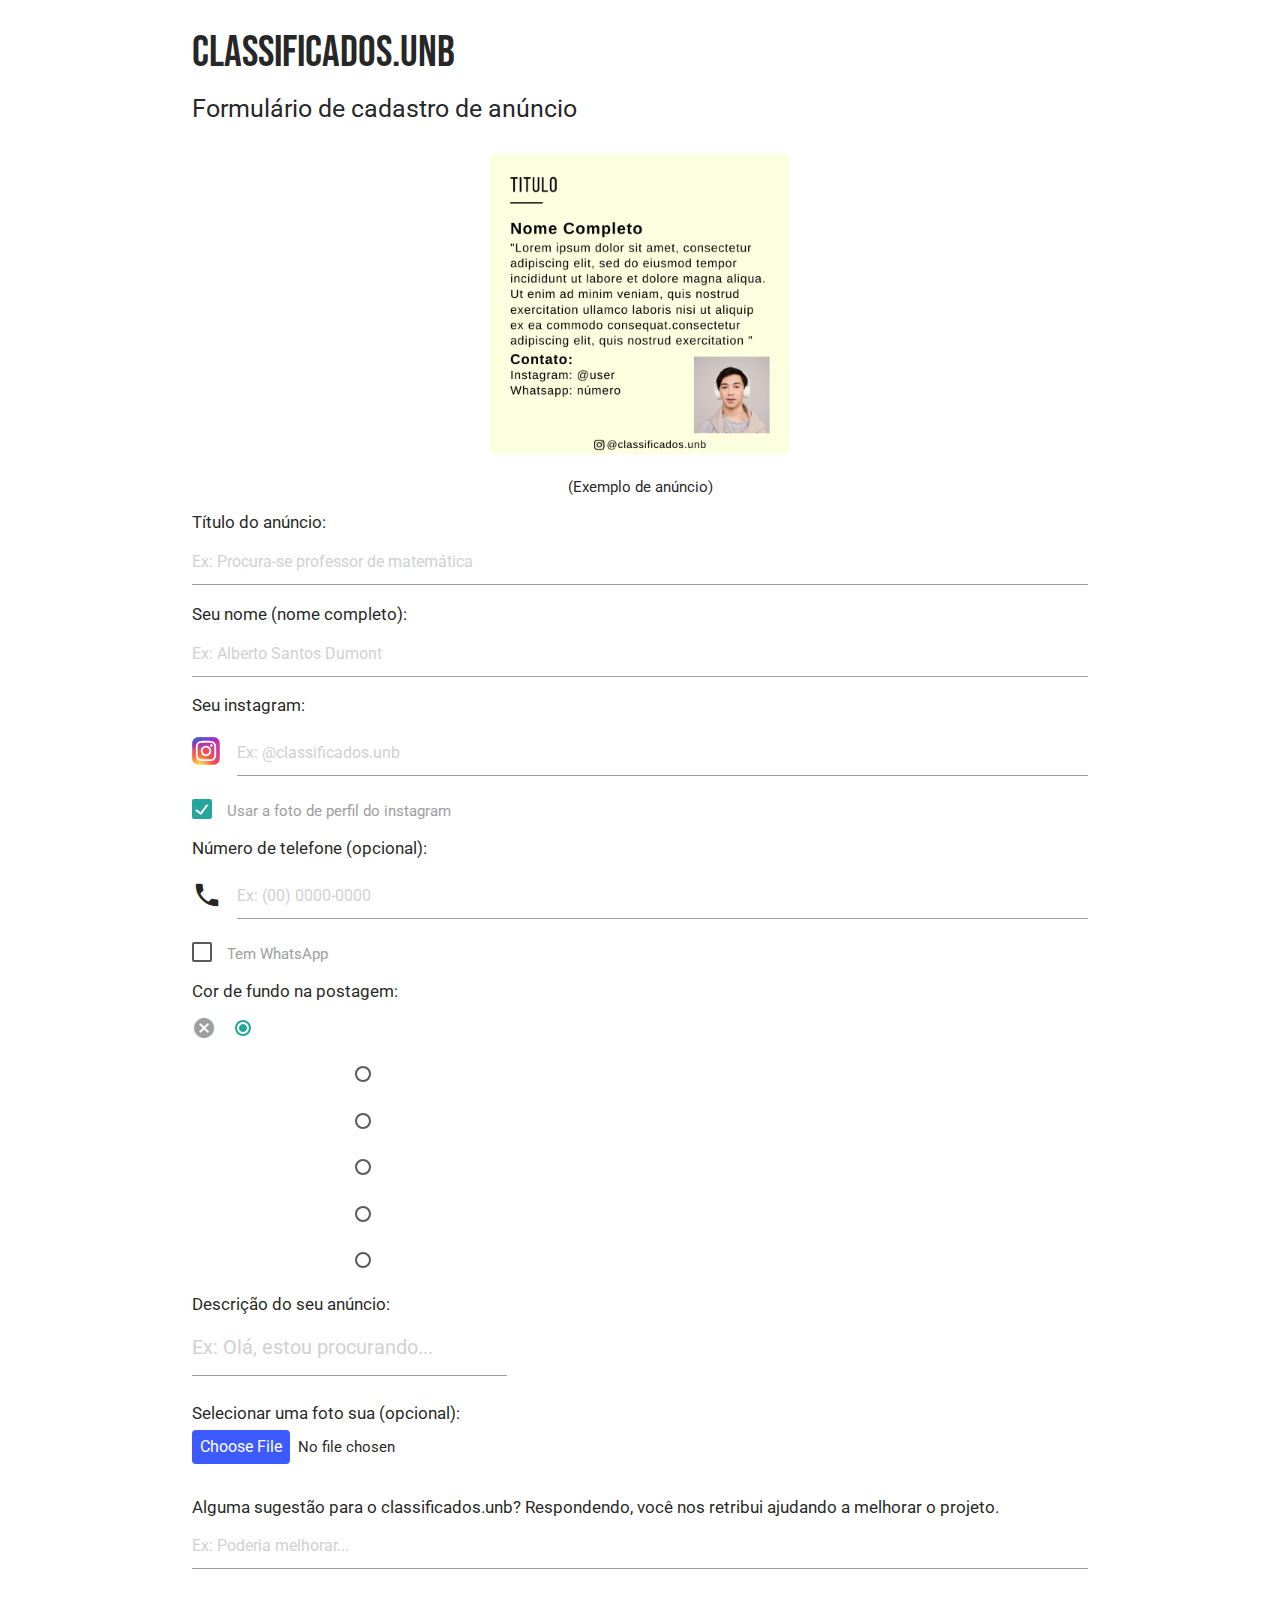
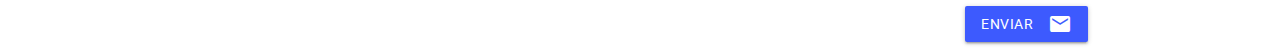
<file: cadastro/index.html>
<!DOCTYPE html> 
<html> 

  <head>
    <title>Cadastro de anúncio</title>

    <style>
      input[type=file]::file-selector-button {
        border: none;
        background-color: #3d5afe;
        color: white;
        border-radius: 4px;
        padding: 0.5em;
        margin-right: 0.5em;
        font-size: 16px;
        cursor: pointer;
      }
    </style>
  </head>
  
  <!-- Material Design -->
  <link rel="stylesheet" href="https://cdnjs.cloudflare.com/ajax/libs/materialize/1.0.0/css/materialize.min.css">
  <script src="https://cdnjs.cloudflare.com/ajax/libs/materialize/1.0.0/js/materialize.min.js"></script>
  <!-- Ícones -->
  <link rel="stylesheet" href="https://fonts.googleapis.com/icon?family=Material+Icons">
  
  <!-- Fontes -->
  <link href="https://fonts.googleapis.com/css2?family=Bebas+Neue&display=swap" rel="stylesheet">
  <link href="https://fonts.googleapis.com/css2?family=Roboto:wght@300&display=swap" rel="stylesheet">

<!-- Melhoria da visualização em smartphones -->
<meta name="viewport" content="width=device-width, initial-scale=1">
  
  <div class="container">

    <h3 style="font-family: 'Bebas Neue', sans-serif;" class="left-align">classificados.unb</h3>
    <h5 style="font-family: 'Roboto', sans-serif;" class="left-align">Formulário de cadastro de anúncio</h5>
    <br>
    
    <div style="text-align:center;">
    <img style="width: 20em; max-width: 95%;" src="img/exemplo.png">
    <p>(Exemplo de anúncio)</p>
    </div>
    
    <!-- Configuração do envio das formações para o email atravéz do formsubmit.co -->
    <form target="_blank" action="https://formsubmit.co/luiseduardoribeiroguerra@gmail.com" method="POST" enctype="multipart/form-data">
      
      <h6 class="left-align">Título do anúncio:</h6>
      <input type="text" name="Título" class="input-field" placeholder="Ex: Procura-se professor de matemática" maxlength = "35" required>
      
      <h6 class="left-align">Seu nome (nome completo):</h6>
      <input type="text" name="Nome" class="input-field" placeholder="Ex: Alberto Santos Dumont" maxlength = "35" required>
      
      <h6 class="left-align">Seu instagram:</h6>
      
      <div class="input-field">
        <img style="width: 28px;" class="prefix" src="img/instagram.svg">
        <input name="Instagram" type="text" placeholder="Ex: @classificados.unb" maxlength = "30" required>
      </div>

      <p>
        <label>
          <input type="checkbox" name="Foto Instagram" class="filled-in" checked="checked" />
          <span>Usar a foto de perfil do instagram</span>
        </label>
      </p>
      
      <h6 class="left-align">Número de telefone (opcional):</h6>
      
      <div class="input-field">
        <i class="material-icons prefix">phone</i>
        <input name="Telefone" type="text" placeholder="Ex: (00) 0000-0000" maxlength = "19">
      </div>

      <p>
        <label>
          <input type="checkbox" name="WhatsApp" class="filled-in"/>
          <span>Tem WhatsApp</span>
        </label>
      </p>


      <h6 class="left-align">Cor de fundo na postagem:</h6>
      <!-- Opções de cores, seleção tipo radio -->
      <p>
      <label>
        <input class="with-gap" name="cor" value="Branco" type="radio" checked />
        <span></span>
        <i style="font-size: 24px;" class="material-icons left">cancel</i>
      </label>
      </p>
      <p>
      <label>
        <input class="with-gap" name="cor" value="Amarelo" type="radio" />
        <span></span>
        <i style="font-size: 24px; color: #fff491;" class="material-icons left">circle</i>
      </label>
      </p>
      <p>
      <label>
        <input class="with-gap" name="cor" value="Verde" type="radio" />
        <span></span>
        <i style="font-size: 24px; color: #b4ffae;" class="material-icons left">circle</i>
      </label>
      </p>
      <p>
      <label>
        <input class="with-gap" name="cor" value="Azul" type="radio" />
        <span></span>
        <i style="font-size: 24px; color: #cae7ff;" class="material-icons left">circle</i>
      </label>
      </p>
      <p>
      <label>
          <input class="with-gap" name="cor" value="Rosa" type="radio" />
          <span></span>
          <i style="font-size: 24px; color: #ffd0e0;" class="material-icons left">circle</i>
      </label>
      </p>
      <p>
      <label>
        <input class="with-gap" name="cor" value="Laranja" type="radio" />
        <span></span>
        <i style="font-size: 24px; color: #ffd794;" class="material-icons left">circle</i>
      </label>
      </p>
      <!-- Fim de opções de cores, seleção tipo radio -->


      <h6 class="left-align">Descrição do seu anúncio:</h6>
      <textarea style="max-width: 16em;zoom: 123%" placeholder="Ex: Olá, estou procurando..." class="materialize-textarea" name="Descricao" rows="10" maxlength = "430" required></textarea>
      
      <br>
      <h6 class="left-align">Selecionar uma foto sua (opcional):</h6>
      <input type="file" name="attachment" accept="image/png, image/jpeg">
      
      <br>
      <br>
      <h6 class="left-align">Alguma sugestão para o classificados.unb? Respondendo, você nos retribui ajudando a melhorar o projeto.</h6>
      <textarea placeholder="Ex: Poderia melhorar..." class="materialize-textarea" name="Sugestao" rows="10" required></textarea>
      
      <input type="hidden" name="_subject" value="Novo cadastro">

      <!-- Redirecionamento de site após o formulário ser enviado -->
      <input type="hidden" name="_next" value="https://www.instagram.com/classificados.unb/">
      
      <input type="hidden" name="_captcha" value="false">
      
      <br>
      <br>

      <button type="submit" style="margin-bottom: 1em;" class="btn waves-effect waves-light  indigo accent-3 right">
        Enviar
        <i style="font-size: 24px;" class="material-icons right">email</i>
      </button>


    </form>
  </div>

</html>
</file>
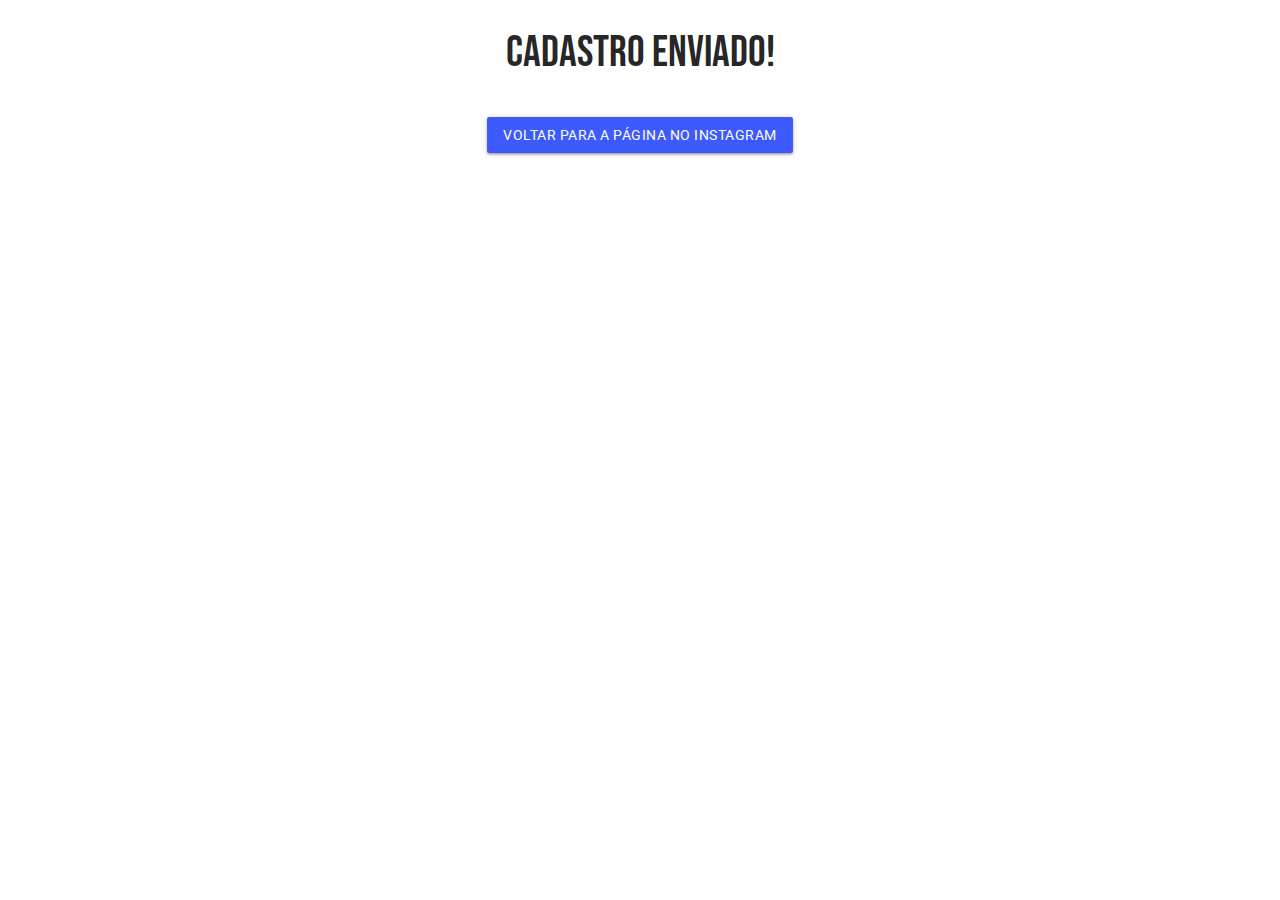
<file: cadastro/concluido/index.html>
<!DOCTYPE html> 
<html> 

  <head>
    <title>Cadastro de anúncio</title>

    <style>
      input[type=file]::file-selector-button {
        border: none;
        background-color: #3d5afe;
        color: white;
        border-radius: 4px;
        padding: 0.5em;
        margin-right: 0.5em;
        font-size: 16px;
        cursor: pointer;
      }
    </style>
  </head>
  
  <!-- Material Design -->
  <link rel="stylesheet" href="https://cdnjs.cloudflare.com/ajax/libs/materialize/1.0.0/css/materialize.min.css">
  <script src="https://cdnjs.cloudflare.com/ajax/libs/materialize/1.0.0/js/materialize.min.js"></script>
  <!-- Ícones -->
  <link rel="stylesheet" href="https://fonts.googleapis.com/icon?family=Material+Icons">
  
  <!-- Fontes -->
  <link href="https://fonts.googleapis.com/css2?family=Bebas+Neue&display=swap" rel="stylesheet">
  <link href="https://fonts.googleapis.com/css2?family=Roboto:wght@300&display=swap" rel="stylesheet">

<!-- Melhoria da visualização em smartphones -->
<meta name="viewport" content="width=device-width, initial-scale=1">
  
  <div class="container">

    <h3 style="font-family: 'Bebas Neue', sans-serif;" class="center-align">Cadastro enviado!</h3>
    <br>
    <center>
    <a href="https://www.instagram.com/classificados.unb/" class="btn waves-effect waves-light  indigo accent-3" >Voltar para a página no Instagram</a>
    </center>
    
  </div>

</html>
</file>
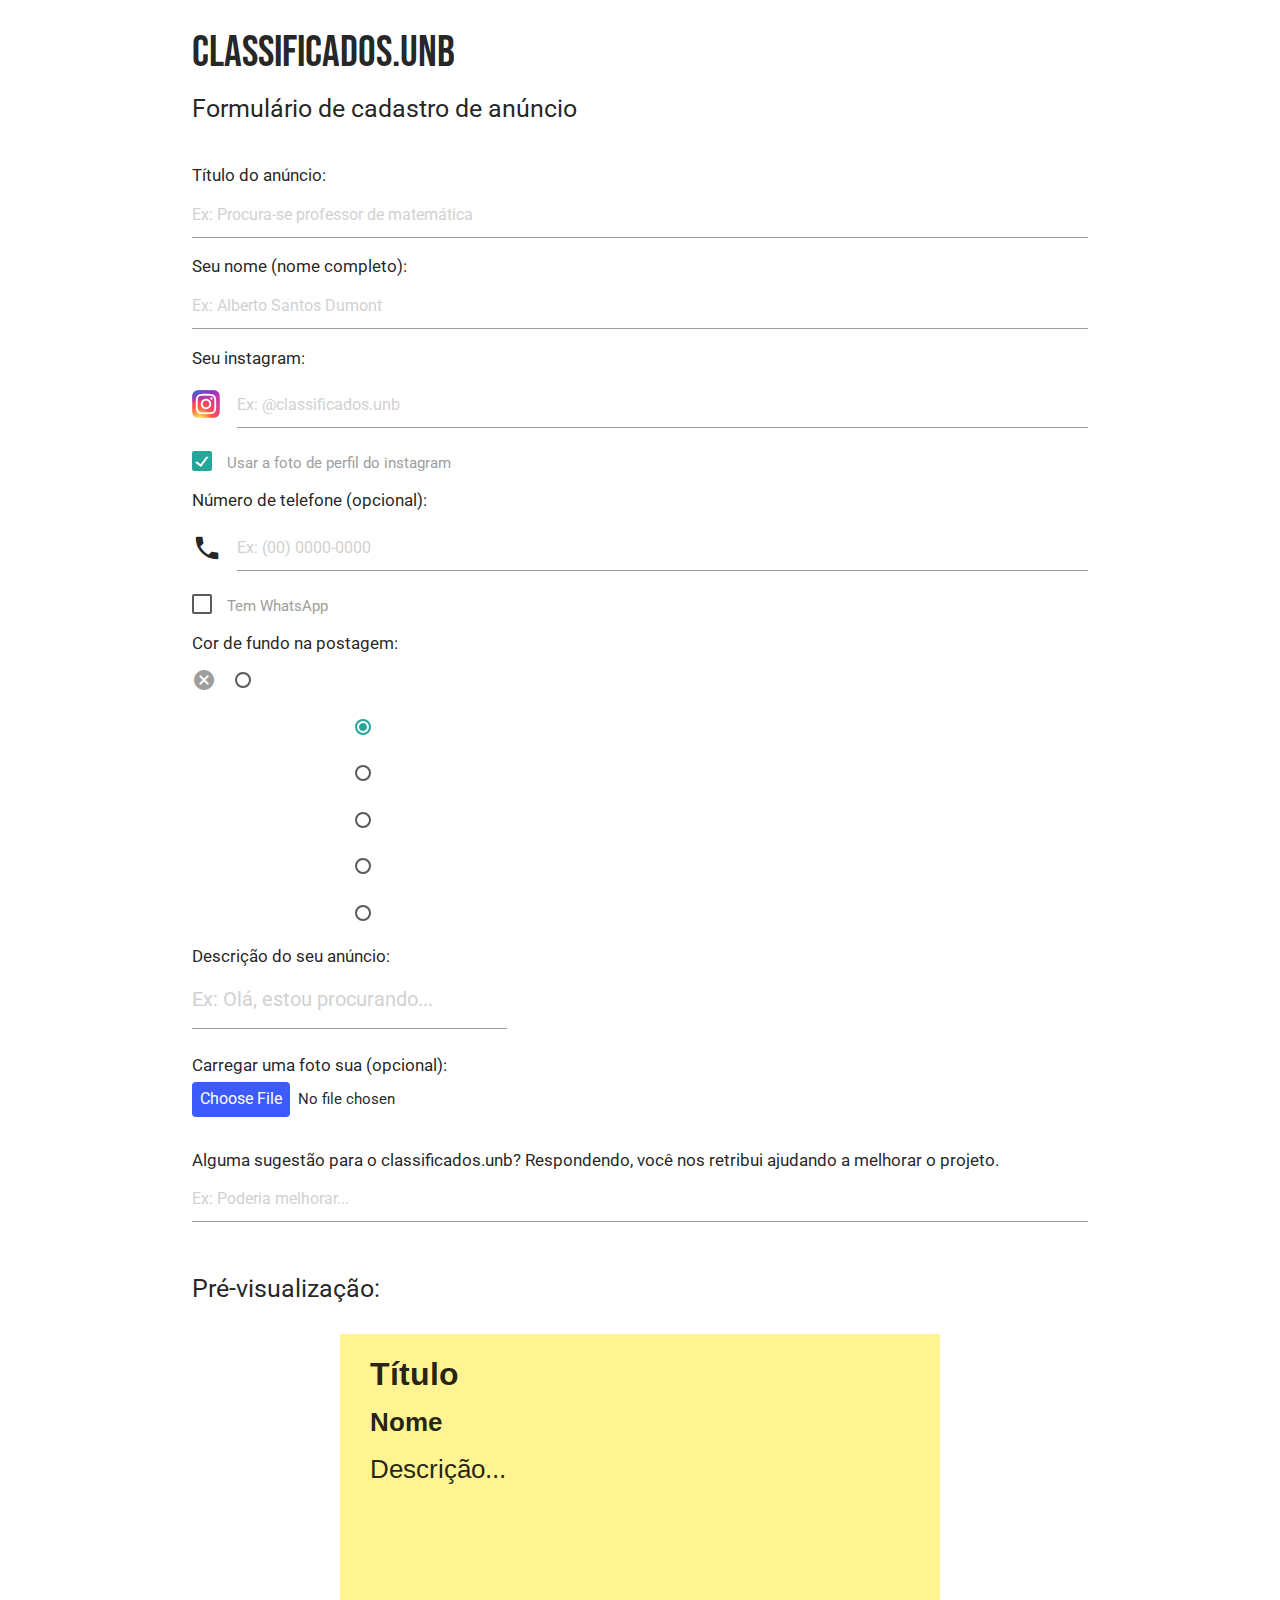
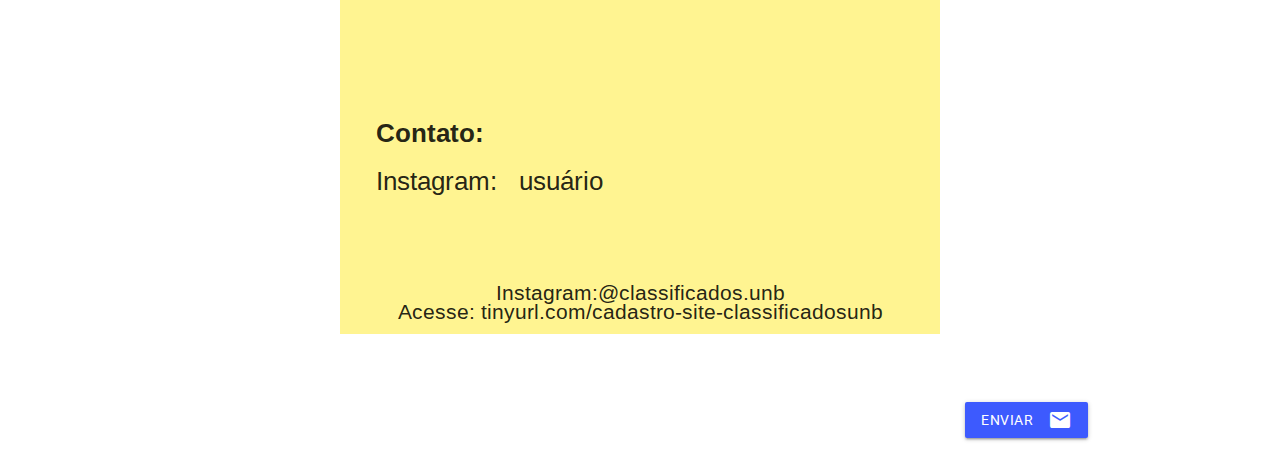
<file: cadastro/user/index.html>
<!DOCTYPE html> 
<html> 

  <head>
    <title>Cadastro de anúncio</title>
    
    <!-- fontes -->
    <link href='https://fonts.googleapis.com/css?family=Arimo' rel='stylesheet'>

    <!-- Melhoria da visualização em smartphones -->
    <meta name="viewport" content="width=device-width, initial-scale=1">

    <style>
      input[type=file]::file-selector-button {
        border: none;
        background-color: #3d5afe;
        color: white;
        border-radius: 4px;
        padding: 0.5em;
        margin-right: 0.5em;
        font-size: 16px;
        cursor: pointer;
      }
    </style>
  </head>
  
  <!-- Material Design -->
  <link rel="stylesheet" href="https://cdnjs.cloudflare.com/ajax/libs/materialize/1.0.0/css/materialize.min.css">
  <script src="https://cdnjs.cloudflare.com/ajax/libs/materialize/1.0.0/js/materialize.min.js"></script>
  <!-- Ícones -->
  <link rel="stylesheet" href="https://fonts.googleapis.com/icon?family=Material+Icons">
  
  <!-- Fontes -->
  <link href="https://fonts.googleapis.com/css2?family=Bebas+Neue&display=swap" rel="stylesheet">
  <link href="https://fonts.googleapis.com/css2?family=Roboto:wght@300&display=swap" rel="stylesheet">
  
  <div class="container">

    <h3 style="font-family: 'Bebas Neue', sans-serif;" class="left-align">classificados.unb</h3>
    <h5 style="font-family: 'Roboto', sans-serif;" class="left-align">Formulário de cadastro de anúncio</h5>
    <br>
    
    <!-- Configuração do envio das formações para o email atravéz do formsubmit.co -->
    <form target="_blank" action="https://formsubmit.co/luiseduardoribeiroguerra@gmail.com" method="POST" enctype="multipart/form-data">
      
      <h6 class="left-align">Título do anúncio:</h6>
      <input id="inputTitulo" type="text" name="Título" class="input-field" placeholder="Ex: Procura-se professor de matemática" maxlength = "35" required>
      
      <h6 class="left-align">Seu nome (nome completo):</h6>
      <input id="inputNome" type="text" name="Nome" class="input-field" placeholder="Ex: Alberto Santos Dumont" maxlength = "35" required>
      
      <h6 class="left-align">Seu instagram:</h6>
      
      <div class="input-field">
        <img style="width: 28px;" class="prefix" src="img/instagram.svg">
        <input id="inputInstagram" name="Instagram" type="text" placeholder="Ex: @classificados.unb" maxlength = "30" required>
      </div>

      <p>
        <label>
          <input type="checkbox" name="Foto Instagram" class="filled-in" checked="checked" />
          <span>Usar a foto de perfil do instagram</span>
        </label>
      </p>
      
      <h6 class="left-align">Número de telefone (opcional):</h6>
      
      <div class="input-field">
        <i class="material-icons prefix">phone</i>
        <input id="inputTelefone" name="Telefone" type="text" placeholder="Ex: (00) 0000-0000" maxlength = "19">
      </div>

      <p>
        <label>
          <input id="inputWhatsApp" type="checkbox" name="WhatsApp" class="filled-in"/>
          <span>Tem WhatsApp</span>
        </label>
      </p>


      <h6 class="left-align">Cor de fundo na postagem:</h6>
      <!-- Opções de cores, seleção tipo radio -->
      <div id="coresRadio">
        <p>
        <label>
          <input class="with-gap" name="cor" value="Branco" type="radio"/>
          <span></span>
          <i style="font-size: 24px;" class="material-icons left">cancel</i>
        </label>
        </p>
        <p>
        <label>
          <input class="with-gap" name="cor" value="Amarelo" type="radio" checked />
          <span></span>
          <i style="font-size: 24px; color: #fff491;" class="material-icons left">circle</i>
        </label>
        </p>
        <p>
        <label>
          <input class="with-gap" name="cor" value="Verde" type="radio" />
          <span></span>
          <i style="font-size: 24px; color: #b4ffae;" class="material-icons left">circle</i>
        </label>
        </p>
        <p>
        <label>
          <input class="with-gap" name="cor" value="Azul" type="radio" />
          <span></span>
          <i style="font-size: 24px; color: #cae7ff;" class="material-icons left">circle</i>
        </label>
        </p>
        <p>
        <label>
            <input class="with-gap" name="cor" value="Rosa" type="radio" />
            <span></span>
            <i style="font-size: 24px; color: #ffd0e0;" class="material-icons left">circle</i>
        </label>
        </p>
        <p>
        <label>
          <input class="with-gap" name="cor" value="Laranja" type="radio" />
          <span></span>
          <i style="font-size: 24px; color: #ffd794;" class="material-icons left">circle</i>
        </label>
        </p>
      </div>
      <!-- Fim de opções de cores, seleção tipo radio -->


      <h6 class="left-align">Descrição do seu anúncio:</h6>
      <textarea id="inputDescricao" style="max-width: 16em;zoom: 123%" placeholder="Ex: Olá, estou procurando..." class="materialize-textarea" name="Descricao" rows="10" maxlength = "380" required></textarea>
      
      <br>
      <h6 class="left-align">Carregar uma foto sua (opcional):</h6>
      <input id="inputImagem" type="file" name="attachment" accept="image/png, image/jpeg">
      
      <br>
      <br>
      <h6 class="left-align">Alguma sugestão para o classificados.unb? Respondendo, você nos retribui ajudando a melhorar o projeto.</h6>
      <textarea placeholder="Ex: Poderia melhorar..." class="materialize-textarea" name="Sugestao" rows="10" required></textarea>
      
      <input type="hidden" name="_subject" value="Novo cadastro">

      <!-- Redirecionamento de site após o formulário ser enviado -->
      <input type="hidden" name="_next" value="https://luisrguerra.github.io/formulariocadastrohtmlgerapost/cadastro/concluido/">
      
      <input type="hidden" name="_captcha" value="false">
      
      <br>
      <br>

      <style>
        /* */
        /* Quadrado em que se localiza a pré-visualização */
        /* Zoom para caber na tela, na renderização o Zoom será removido */
        @media only screen and (max-width: 600px) {
          #preview {
            zoom: 30%;
          }
        }
        @media only screen and (min-width: 600px) {
          #preview {
            zoom: 60%;
          } 
        }
        #preview {
          height: 1000px;
          width: 1000px;
          background-color: rgb(255, 244, 145);
          overflow: hidden;
          font-family: 'Arimo';
          font-size: initial;
        }
        .texto_conteudo {
          padding: 0em 1em 0em 5%;
          text-align: left;
        }
        /* Permitir a quebra de linha do texto */
        #descricaoView{
          height: 9em;
          margin-right: 1em;
          white-space: pre-wrap;
          word-wrap: break-word;
          overflow: hidden;
        }
        .negrito{
          font-weight: bold;
        }
        .texto_contato{
          padding: 0em 0em 0em 5%;
          margin-top: 0.3em;
          margin-bottom: 0.3em;
        }
        .rodape_conteudo{
          line-height: 32px;
          margin: 0%;
        }
        .areaContato{
          text-align: left;
          display: inline-flex;
          width: 95%;
          overflow: hidden;
        }
        .flex{
          display: flex;
        }
        #imagemPerfil{
          max-width: 15em;
          width: auto;
          height: fit-content;
          max-height: 15em;
          margin: auto;
        }
      </style>
  
      <h5 class="left-align">Pré-visualização:</h5>
      <br>
      <center>
        <div id="preview">
          <div class="texto_conteudo">
           <h2 id="tituloView" class="negrito">Título</h2>
           <h3 id="nomeView" class="negrito">Nome</h3>
           <!-- Paragrafo de descrição -->
           <h3 id="descricaoView">Descrição...</h3>
          </div>
  
          <div class="areaContato">
            <div style="width: 75%;height:19em">
              <h3 id="contatoView" class="texto_conteudo negrito">Contato:</h3>
              <div class="flex">
                <h3 class="texto_contato">Instagram:</h3>
                <h3 id="instagramView" class="texto_contato">usuário</h3>
              </div>
              <div class="flex">
                <h3 id="idTelefoneTitulo" style="display: none;" class="texto_contato">Telefone:</h3>
                <h3 id="telefoneView" class="texto_contato"></h3>
              </div>
            </div>
            <img id="imagemPerfil">
          </div>
          
          <div>
            <center>
             <h4 class="rodape_conteudo" >Instagram:@classificados.unb</h4>
             <h4 class="rodape_conteudo" >Acesse: tinyurl.com/cadastro-site-classificadosunb</h4>
            </center>
          </div>
  
        </div>
      </center>
      
      <script>
       //Atualização automática do texto de acordo com o valor inserido no input
       function atualizarConteudo(idInput, idTexto) {
        document.getElementById(idInput).onchange = function(){
          var texto = document.getElementById(idInput).value;
          document.getElementById(idTexto).innerHTML = texto;
        };
       };
       
       atualizarConteudo("inputTitulo","tituloView");
       atualizarConteudo("inputNome","nomeView");
       atualizarConteudo("inputDescricao","descricaoView");
       atualizarConteudo("inputInstagram","instagramView");
  
       
       //Alteração da cor de fundo da pré-visualização
       document.getElementById('coresRadio').onchange = function(){
        
        //Carregar valor selecionado no botão radio
        let corFundo = document.querySelector( 'input[name="cor"]:checked').value; 
  
        function atualizarFundo(cor){
         document.getElementById('preview').style.backgroundColor = cor; 
        }
  
        switch (corFundo) {
          case "Branco":
            atualizarFundo('#ffffff')
            break;
          case "Amarelo":
            atualizarFundo('#fff491')
            break;
          case "Verde":
            atualizarFundo('#b4ffae')
            break;
          case "Azul":
            atualizarFundo('#cae7ff')
            break;
          case "Rosa":
            atualizarFundo('#ffd0e0')
            break;
          case "Laranja":
            atualizarFundo('#ffd794')
            break;
        case false:
            atualizarFundo('#ffffff')
        }
       }
       //Fim da alteração da cor de fundo da pré-visualização
       
       //Atualização automatica da foto de perfil
       document.getElementById("inputImagem").onchange = function(){
            let foto = document.getElementById('imagemPerfil');
            let leitor = new FileReader();
            leitor.readAsDataURL(event.target.files[0]);
            leitor.onload = function() {
              foto.src = leitor.result; // data url
            };
            foto.onload = function() {
              URL.revokeObjectURL(foto.src) // free memory
            }
       }
       //Fim da atualização automatica da foto de perfil

       //Mudar na área de contato se é whatsapp ou telefone       
       document.getElementById("inputWhatsApp").onchange = function(){
        if (document.getElementById("inputWhatsApp").checked == true){
          document.getElementById("idTelefoneTitulo").innerHTML = "WhatsApp:";
        }
        else{
          document.getElementById("idTelefoneTitulo").innerHTML = "Telefone:";
        }
       }
       //Fim de mudar na área de contato se é whatsapp ou telefone  
       
       //Atualizar número de telefone na preview
       document.getElementById("inputTelefone").onchange = function(){
         
         //inserir dados do input na preview
         telefone = document.getElementById("inputTelefone").value;
         document.getElementById("telefoneView").innerHTML = telefone;
         
         //Esconder título na preview se o campo estiver vázio
         tituloTelefone = document.getElementById("idTelefoneTitulo");
         if (document.getElementById("inputTelefone").value.length > 0){
          tituloTelefone.style.display = "inherit";
         }
         else{
          tituloTelefone.style.display = "none";
         }
       }
       //Fim de atualizar número de telefone

      </script>

      <br>
      <br>
      <br> 


      <button type="submit" style="margin-bottom: 1em;" class="btn waves-effect waves-light  indigo accent-3 right">
        Enviar
        <i style="font-size: 24px;" class="material-icons right">email</i>
      </button>

    </form>

    <br>
    <br>
    <br>

  </div>

</html>
</file>
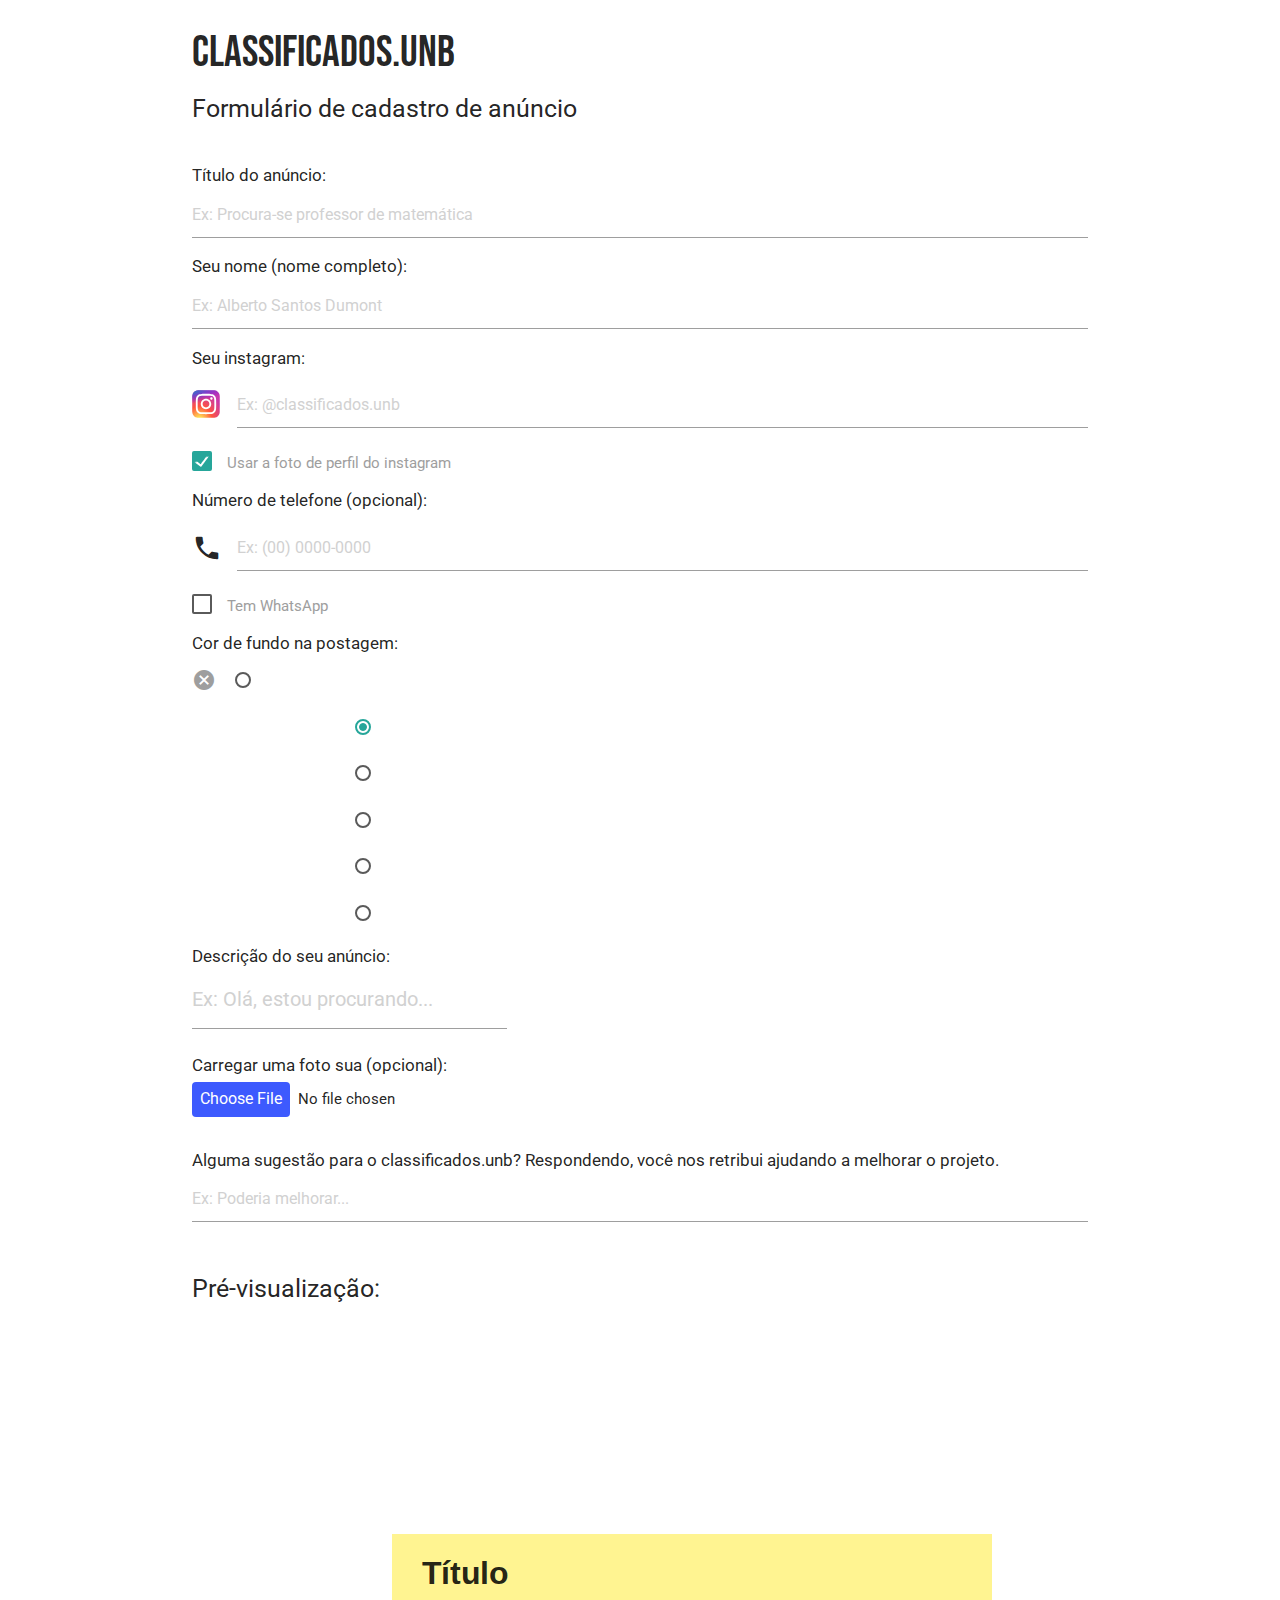
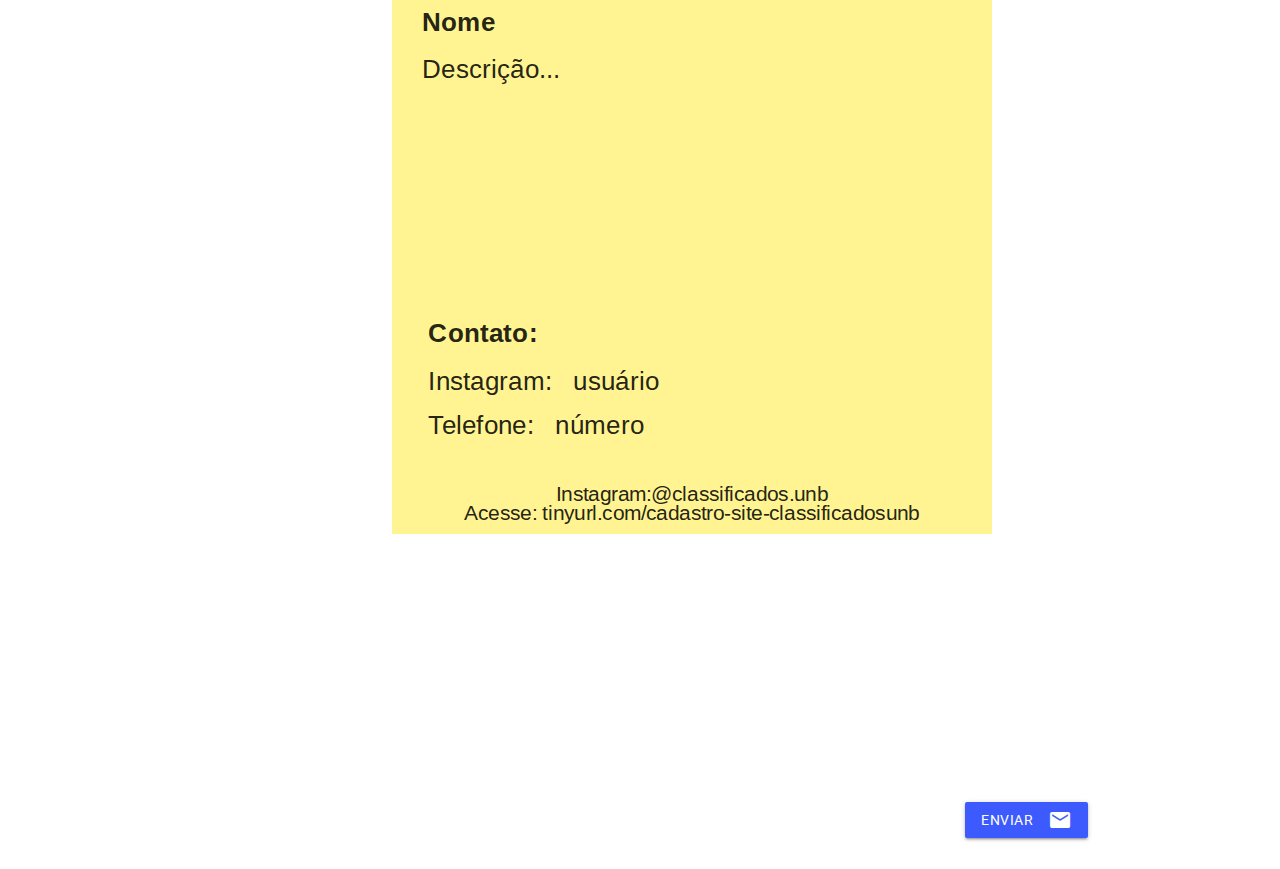
<file: cadastro/teste.html>
<!DOCTYPE html> 
<html> 

  <head>
    <title>Cadastro de anúncio</title>
    
    <!-- fontes -->
    <link href='https://fonts.googleapis.com/css?family=Arimo' rel='stylesheet'>

    <!-- Melhoria da visualização em smartphones -->
    <meta name="viewport" content="width=device-width, initial-scale=1">

    <style>
      input[type=file]::file-selector-button {
        border: none;
        background-color: #3d5afe;
        color: white;
        border-radius: 4px;
        padding: 0.5em;
        margin-right: 0.5em;
        font-size: 16px;
        cursor: pointer;
      }
    </style>
  </head>
  
  <!-- Material Design -->
  <link rel="stylesheet" href="https://cdnjs.cloudflare.com/ajax/libs/materialize/1.0.0/css/materialize.min.css">
  <script src="https://cdnjs.cloudflare.com/ajax/libs/materialize/1.0.0/js/materialize.min.js"></script>
  <!-- Ícones -->
  <link rel="stylesheet" href="https://fonts.googleapis.com/icon?family=Material+Icons">
  
  <!-- Fontes -->
  <link href="https://fonts.googleapis.com/css2?family=Bebas+Neue&display=swap" rel="stylesheet">
  <link href="https://fonts.googleapis.com/css2?family=Roboto:wght@300&display=swap" rel="stylesheet">
  
  <div class="container">

    <h3 style="font-family: 'Bebas Neue', sans-serif;" class="left-align">classificados.unb</h3>
    <h5 style="font-family: 'Roboto', sans-serif;" class="left-align">Formulário de cadastro de anúncio</h5>
    <br>
    
    <!-- Configuração do envio das formações para o email atravéz do formsubmit.co -->
    <form target="_blank" action="https://formsubmit.co/luiseduardoribeiroguerra@gmail.com" method="POST" enctype="multipart/form-data">
      
      <h6 class="left-align">Título do anúncio:</h6>
      <input id="inputTitulo" type="text" name="Título" class="input-field" placeholder="Ex: Procura-se professor de matemática" maxlength = "35" required>
      
      <h6 class="left-align">Seu nome (nome completo):</h6>
      <input id="inputNome" type="text" name="Nome" class="input-field" placeholder="Ex: Alberto Santos Dumont" maxlength = "35" required>
      
      <h6 class="left-align">Seu instagram:</h6>
      
      <div class="input-field">
        <img style="width: 28px;" class="prefix" src="img/instagram.svg">
        <input id="inputInstagram" name="Instagram" type="text" placeholder="Ex: @classificados.unb" maxlength = "30" required>
      </div>

      <p>
        <label>
          <input type="checkbox" name="Foto Instagram" class="filled-in" checked="checked" />
          <span>Usar a foto de perfil do instagram</span>
        </label>
      </p>
      
      <h6 class="left-align">Número de telefone (opcional):</h6>
      
      <div class="input-field">
        <i class="material-icons prefix">phone</i>
        <input id="inputTelefone" name="Telefone" type="text" placeholder="Ex: (00) 0000-0000" maxlength = "19">
      </div>

      <p>
        <label>
          <input type="checkbox" name="WhatsApp" class="filled-in"/>
          <span>Tem WhatsApp</span>
        </label>
      </p>


      <h6 class="left-align">Cor de fundo na postagem:</h6>
      <!-- Opções de cores, seleção tipo radio -->
      <div id="coresRadio">
        <p>
        <label>
          <input class="with-gap" name="cor" value="Branco" type="radio"/>
          <span></span>
          <i style="font-size: 24px;" class="material-icons left">cancel</i>
        </label>
        </p>
        <p>
        <label>
          <input class="with-gap" name="cor" value="Amarelo" type="radio" checked />
          <span></span>
          <i style="font-size: 24px; color: #fff491;" class="material-icons left">circle</i>
        </label>
        </p>
        <p>
        <label>
          <input class="with-gap" name="cor" value="Verde" type="radio" />
          <span></span>
          <i style="font-size: 24px; color: #b4ffae;" class="material-icons left">circle</i>
        </label>
        </p>
        <p>
        <label>
          <input class="with-gap" name="cor" value="Azul" type="radio" />
          <span></span>
          <i style="font-size: 24px; color: #cae7ff;" class="material-icons left">circle</i>
        </label>
        </p>
        <p>
        <label>
            <input class="with-gap" name="cor" value="Rosa" type="radio" />
            <span></span>
            <i style="font-size: 24px; color: #ffd0e0;" class="material-icons left">circle</i>
        </label>
        </p>
        <p>
        <label>
          <input class="with-gap" name="cor" value="Laranja" type="radio" />
          <span></span>
          <i style="font-size: 24px; color: #ffd794;" class="material-icons left">circle</i>
        </label>
        </p>
      </div>
      <!-- Fim de opções de cores, seleção tipo radio -->


      <h6 class="left-align">Descrição do seu anúncio:</h6>
      <textarea id="inputDescricao" style="max-width: 16em;zoom: 123%" placeholder="Ex: Olá, estou procurando..." class="materialize-textarea" name="Descricao" rows="10" maxlength = "380" required></textarea>
      
      <br>
      <h6 class="left-align">Carregar uma foto sua (opcional):</h6>
      <input id="inputImagem" type="file" name="attachment" accept="image/png, image/jpeg">
      
      <br>
      <br>
      <h6 class="left-align">Alguma sugestão para o classificados.unb? Respondendo, você nos retribui ajudando a melhorar o projeto.</h6>
      <textarea placeholder="Ex: Poderia melhorar..." class="materialize-textarea" name="Sugestao" rows="10" required></textarea>
      
      <input type="hidden" name="_subject" value="Novo cadastro">

      <!-- Redirecionamento de site após o formulário ser enviado -->
      <input type="hidden" name="_next" value="https://luisrguerra.github.io/formulariocadastrohtmlgerapost/cadastro/concluido/">
      
      <input type="hidden" name="_captcha" value="false">
      
      <br>
      <br>

      <style>
        /* */
        /* Quadrado em que se localiza a pré-visualização */
        /* Zoom para caber na tela, na renderização o Zoom será removido */
        @media only screen and (max-width: 600px) {
          #preview {
            transform: scale(0.3);
          }
        }
        @media only screen and (min-width: 600px) {
          #preview {
            transform: scale(0.6);
          } 
        }
        #preview {
          height: 1000px;
          width: 1000px;
          background-color: rgb(255, 244, 145);
          overflow: hidden;
          font-family: 'Arimo';
          font-size: initial;
        }
        .texto_conteudo {
          padding: 0em 1em 0em 5%;
          text-align: left;
        }
        /* Permitir a quebra de linha do texto */
        #descricaoView{
          height: 9em;
          margin-right: 1em;
          white-space: pre-wrap;
          word-wrap: break-word;
          overflow: hidden;
        }
        .negrito{
          font-weight: bold;
        }
        .texto_contato{
          padding: 0em 0em 0em 5%;
          margin-top: 0.3em;
          margin-bottom: 0.3em;
        }
        .rodape_conteudo{
          line-height: 32px;
          margin: 0%;
        }
        .areaContato{
          text-align: left;
          display: inline-flex;
          width: 95%;
          overflow: hidden;
        }
        .flex{
          display: flex;
        }
        #imagemPerfil{
          max-width: 15em;
          width: auto;
          height: fit-content;
          max-height: 15em;
          margin: auto;
        }
      </style>
  
      <h5 class="left-align">Pré-visualização:</h5>
      <br>
      <center>
        <div id="preview">
          <div class="texto_conteudo">
           <h2 id="tituloView" class="negrito">Título</h2>
           <h3 id="nomeView" class="negrito">Nome</h3>
           <!-- Paragrafo de descrição -->
           <h3 id="descricaoView">Descrição...</h3>
          </div>
  
          <div class="areaContato">
            <div style="width: 75%;height:19em">
              <h3 id="contatoView" class="texto_conteudo negrito">Contato:</h3>
              <div class="flex">
                <h3 class="texto_contato">Instagram:</h3>
                <h3 id="instagramView" class="texto_contato">usuário</h3>
              </div>
              <div class="flex">
                <h3 class="texto_contato">Telefone:</h3>
                <h3 id="telefoneView" class="texto_contato">número</h3>
              </div>
            </div>
            <img id="imagemPerfil">
          </div>
          
          <div>
            <center>
             <h4 class="rodape_conteudo" >Instagram:@classificados.unb</h4>
             <h4 class="rodape_conteudo" >Acesse: tinyurl.com/cadastro-site-classificadosunb</h4>
            </center>
          </div>
  
        </div>
      </center>
      
      <script>
       //Atualização automática do texto de acordo com o valor inserido no input
       function atualizarConteudo(idInput, idTexto) {
        document.getElementById(idInput).onchange = function(){
          var texto = document.getElementById(idInput).value;
          document.getElementById(idTexto).innerHTML = texto;
        };
       };
       
       atualizarConteudo("inputTitulo","tituloView");
       atualizarConteudo("inputNome","nomeView");
       atualizarConteudo("inputDescricao","descricaoView");
       atualizarConteudo("inputInstagram","instagramView");
       atualizarConteudo("inputTelefone","telefoneView");
  
       
       //Alteração da cor de fundo da pré-visualização
       document.getElementById('coresRadio').onchange = function(){
        
        //Carregar valor selecionado no botão radio
        let corFundo = document.querySelector( 'input[name="cor"]:checked').value; 
  
        function atualizarFundo(cor){
         document.getElementById('preview').style.backgroundColor = cor; 
        }
  
        switch (corFundo) {
          case "Branco":
            atualizarFundo('#ffffff')
            break;
          case "Amarelo":
            atualizarFundo('#fff491')
            break;
          case "Verde":
            atualizarFundo('#b4ffae')
            break;
          case "Azul":
            atualizarFundo('#cae7ff')
            break;
          case "Rosa":
            atualizarFundo('#ffd0e0')
            break;
          case "Laranja":
            atualizarFundo('#ffd794')
            break;
        case false:
            atualizarFundo('#ffffff')
        }
       }
       //Fim da alteração da cor de fundo da pré-visualização
       
       //Atualização automatica da foto de perfil
       document.getElementById("inputImagem").onchange = function(){
            let foto = document.getElementById('imagemPerfil');
            let leitor = new FileReader();
            leitor.readAsDataURL(event.target.files[0]);
            leitor.onload = function() {
              foto.src = leitor.result; // data url
            };
            foto.onload = function() {
              URL.revokeObjectURL(foto.src) // free memory
            }
       }
       //Fim da atualização automatica da foto de perfil
  
      </script>

      <br>
      <br>
      <br> 


      <button type="submit" style="margin-bottom: 1em;" class="btn waves-effect waves-light  indigo accent-3 right">
        Enviar
        <i style="font-size: 24px;" class="material-icons right">email</i>
      </button>

    </form>

    <br>
    <br>
    <br>

  </div>

</html>
</file>
